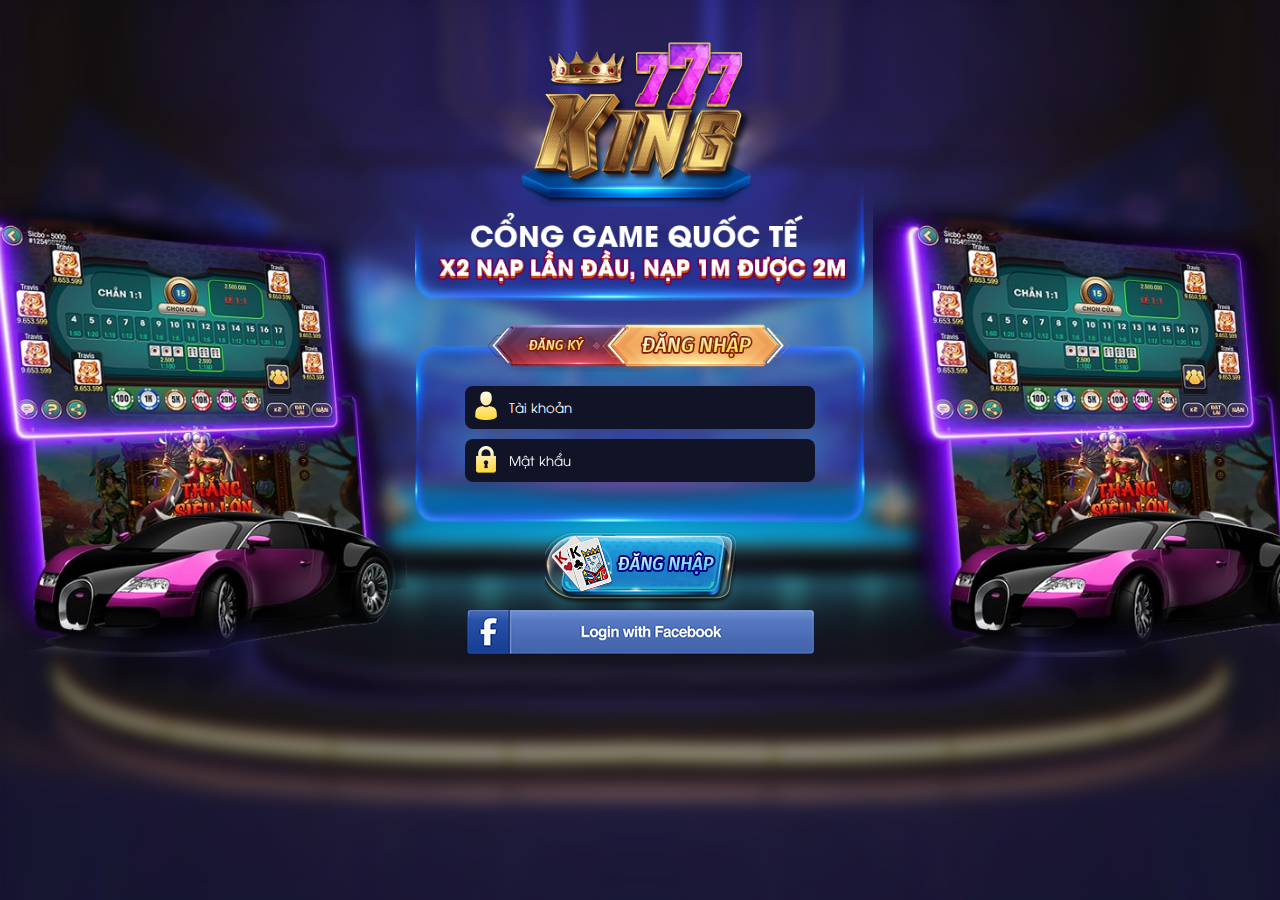
<file: v1/index.html>
<!DOCTYPE html>
<!--[if lt IE 7]>      <html class="no-js lt-ie9 lt-ie8 lt-ie7"> <![endif]-->
<!--[if IE 7]>         <html class="no-js lt-ie9 lt-ie8"> <![endif]-->
<!--[if IE 8]>         <html class="no-js lt-ie9"> <![endif]-->
<!--[if gt IE 8]>      <html class="no-js"> <!--<![endif]-->
<html>

<head>
  <meta http-equiv="Content-Type" charset="utf-8" />
  <meta http-equiv="X-UA-Compatible" content="IE=edge" />
  <link rel="icon" href="favicon.ico">
  <title>King777 v1</title>
  <meta name="description" content="" />
  <link rel="stylesheet" href="assets/styles.css" />
  <script src="scripts/jquery-1.11.3.min.js"></script>
</head>

<body>
  <!--[if lt IE 7]>
      <p class="browsehappy">
        You are using an <strong>outdated</strong> browser. Please
        <a href="#">upgrade your browser</a> to improve your experience.
      </p>
    <![endif]-->

  <div class="main_wrap">
    <div class="main_content">
      <a id="logo">
        <img src="assets/images/logo_pc.png" alt="King77" />
      </a>

      <div class="register_container">
        <ul class="nav" role="tablist">
          <li><a href="#register" class="tabRegister nav_item" role="tab">Đăng ký</a></li>
          <li><a href="#login" class="tabLogin nav_item active" role="tab">Đăng nhập</a></li>
        </ul>
        <div class="tab-content">
          <div class="tab-pane show" id="login">
            <form method="post" class="r_form">              
              <div class="r_panel">
                <div class="r_panel_inner">
                  <div class="r_control r_bg r_padding r_margin">
                    <img src="assets/images/icon-user.png" class="icon" />
                    <input type="text" placeholder="Tài khoản" id="txtUsername" name="txtUsername" />
                  </div>
                  <div class="r_control r_bg r_margin">
                    <img src="assets/images/icon-password.png" class="icon" />
                    <input type="password" placeholder="Mật khẩu" id="txtUsername" name="txtPassword" />
                  </div>
                  <!-- <div class="r_control r_bg r_margin r_error">
                  Tài khoản không hợp lệ
                </div> -->
                </div>
              </div>
              <div class="r_control">
                <a role="button"><img src="assets/images/btnLogin.png"></a>
              </div>
              <div class="r_control">
                <a role="button"><img src="assets/images/facebookLogin.png" /></a>
              </div>
            </form>
          </div>
          <div class="tab-pane" id="register">
            <form method="post" class="r_form">                    
              <div class="r_panel">
                <div class="r_panel_inner">
                  <div class="r_control r_bg r_padding r_margin">
                    <img src="assets/images/icon-user.png" class="icon" />
                    <input
                      type="text"
                      placeholder="Tài khoản (4-16 ký tự)"
                      id="txtUsername"
                      name="txtUsername"
                    />
                  </div>
                  <div class="r_control r_bg r_margin">
                    <img src="assets/images/icon-password.png" class="icon" />
                    <input
                      type="password"
                      placeholder="Mật khẩu (6-18 ký tự)"
                      id="txtPassword"
                      name="txtPassword"
                    />
                  </div>
                  <div class="r_control r_bg r_margin">
                      <img src="assets/images/icon-password.png" class="icon" />
                      <input
                        type="password"
                        placeholder="Mật khẩu (6-18 ký tự)"
                        id="txtConfirmPassword"
                        name="txtConfirmPassword"
                      />
                    </div>
                    <div class="r_control r_margin">
                      <div class="append-block r_bg">
                          <img src="assets/images/icon-captcha.png" class="icon" />
                          <input
                          type="text"
                          placeholder="CAPTCHA"
                          id="txtCaptcha"
                          name="txtCaptcha"
                          />
                      </div>
                      <img src="assets/images/captcha.jpg" alt="captcha" id="captcha" />
                      <a role="button" class="btnRefreshCaptcha"><img src="assets/images/btnRefreshCaptcha.png" alt="" /></a>
                    </div>
                  <!-- <div class="r_control r_bg r_margin r_error">
                    Tài khoản không hợp lệ
                  </div> -->
                </div>
              </div>                              
            </form>

            <div class="r_control">
                <a role="button" id="btnRegister"><img src="assets/images/btnRegister.png" /></a>
            </div>
          </div>
        </div>
      </div>
        <img src="assets/images/bannerLeft.png" class="mb_Left" />
        <img src="assets/images/bannerLeft.png" class="mb_Right" />
    </div>  
  </div>

  <script src="scripts/custom.js" defer></script>
</body>
</html>
</file>
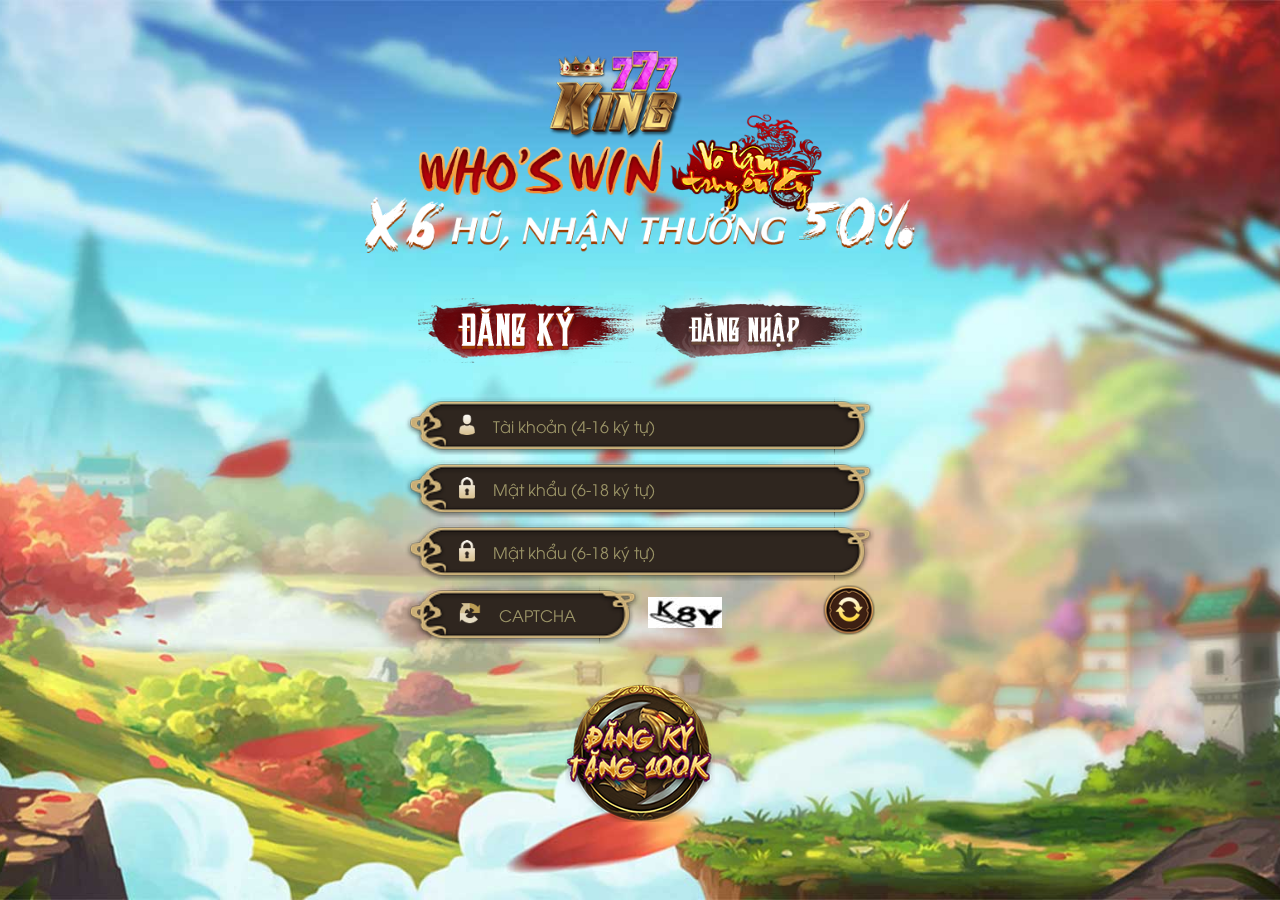
<file: v2/index.html>
<!DOCTYPE html>
<!--[if lt IE 7]>      <html class="no-js lt-ie9 lt-ie8 lt-ie7"> <![endif]-->
<!--[if IE 7]>         <html class="no-js lt-ie9 lt-ie8"> <![endif]-->
<!--[if IE 8]>         <html class="no-js lt-ie9"> <![endif]-->
<!--[if gt IE 8]>      <html class="no-js"> <!--<![endif]-->
<html>

<head>
  <meta charset="utf-8" />
  <meta name="viewport" content="width=device-width, initial-scale=1.0">
  <meta http-equiv="X-UA-Compatible" content="IE=edge" />
  <title>King77 v3</title>
  <meta name="description" content="" />
  <link rel="stylesheet" href="assets/styles.css" />
  <script src="scripts/jquery-1.11.3.min.js"></script>
</head>

<body>
  <!--[if lt IE 7]>
      <p class="browsehappy">
        You are using an <strong>outdated</strong> browser. Please
        <a href="#">upgrade your browser</a> to improve your experience.
      </p>
    <![endif]-->

  <div class="main_wrap">
    <div class="main_content">
      <a id="logo">
        <img src="assets/images/logo_pc.png" alt="King77" />
      </a>
    </div>
    <div class="register_container">
      <div class="r_form">
        <ul class="nav" role="tablist">
          <li><a href="#register" class="tabRegister nav_item active" role="tab">Đăng ký</a></li>
          <li><a href="#login" class="tabLogin nav_item" role="tab">Đăng nhập</a></li>
        </ul>

        <div class="r_panel">
          <div class="r_panel_inner">
            <div class="tab-content">
              <div class="tab-pane show" id="register">
                <form method="post" id="frmRegister" role="form">
                  <div class="r_control r_bg r_padding r_margin">
                    <div class="r_control_in">
                      <img src="assets/images/icon-user.png" class="icon" />
                      <input type="text" placeholder="Tài khoản (4-16 ký tự)" id="txtUsername" name="txtUsername" />
                    </div>
                  </div>
                  <div class="r_control r_bg r_margin">
                    <div class="r_control_in">
                      <img src="assets/images/icon-password.png" class="icon" />
                      <input type="password" placeholder="Mật khẩu (6-18 ký tự)" id="txtPassword" name="txtPassword" />
                    </div>
                  </div>
                  <div class="r_control r_bg r_margin">
                    <div class="r_control_in">
                      <img src="assets/images/icon-password.png" class="icon" />
                      <input type="password" placeholder="Mật khẩu (6-18 ký tự)" id="txtConfirmPassword"
                        name="txtConfirmPassword" />
                    </div>
                  </div>
              <div class="r_control r_margin">
                <div class="append-block r_bg">
                  <div class="r_control_in">
                    <img src="assets/images/icon-captcha.png" class="icon"  style="width:22px" />
                    <input type="text" placeholder="CAPTCHA" id="txtCaptcha" name="txtCaptcha" />
                  </div>
                </div>
                <img src="assets/images/captcha.jpg" alt="captcha" id="captcha"/>
                <a role="button" class="btnRefreshCaptcha"><img src="assets/images/btnRefreshCaptcha.png" alt="" /></a>
              </div>              
              <div class="text-center">
                  <a role="button" id="btnSubmitRegister"><img src="assets/images/btnRegister1.png" alt="" /></a>
              </div>
              </form>
            </div>
            <div class="tab-pane" id="login">
              <form method="post" id="frmLogin" role="form">
                <div class="r_control r_bg r_padding r_margin">
                  <div class="r_control_in">
                    <img src="assets/images/icon-user.png" class="icon" />
                    <input type="text" placeholder="Tài khoản" id="txtUsername" name="txtUsername" />
                  </div>
                </div>
                <div class="r_control r_bg r_margin">
                  <div class="r_control_in">
                    <img src="assets/images/icon-password.png" class="icon" />
                    <input type="password" placeholder="Mật khẩu" id="txtUsername" name="txtPassword" />
                  </div>
                </div>
                <div class="r_control r_bg r_margin r_error">
                  <div class="r_control_in">
                      Tài khoản không hợp lệ
                  </div>
                </div>
                <div class="r_control">
                  <a role="button" id="btnLogin"><img src="assets/images/btnLogin.png" /></a>
                </div>
                <div class="r_control">
                  <a role="button" id="fbLogin"><img src="assets/images/facebookLogin.png" /></a>
                </div>
              </form>
            </div>       
          </div>
        </div>
      </div>
      </form>
    </div>
  </div>

  <script src="scripts/custom.js"></script>
</body>

</html>
</file>
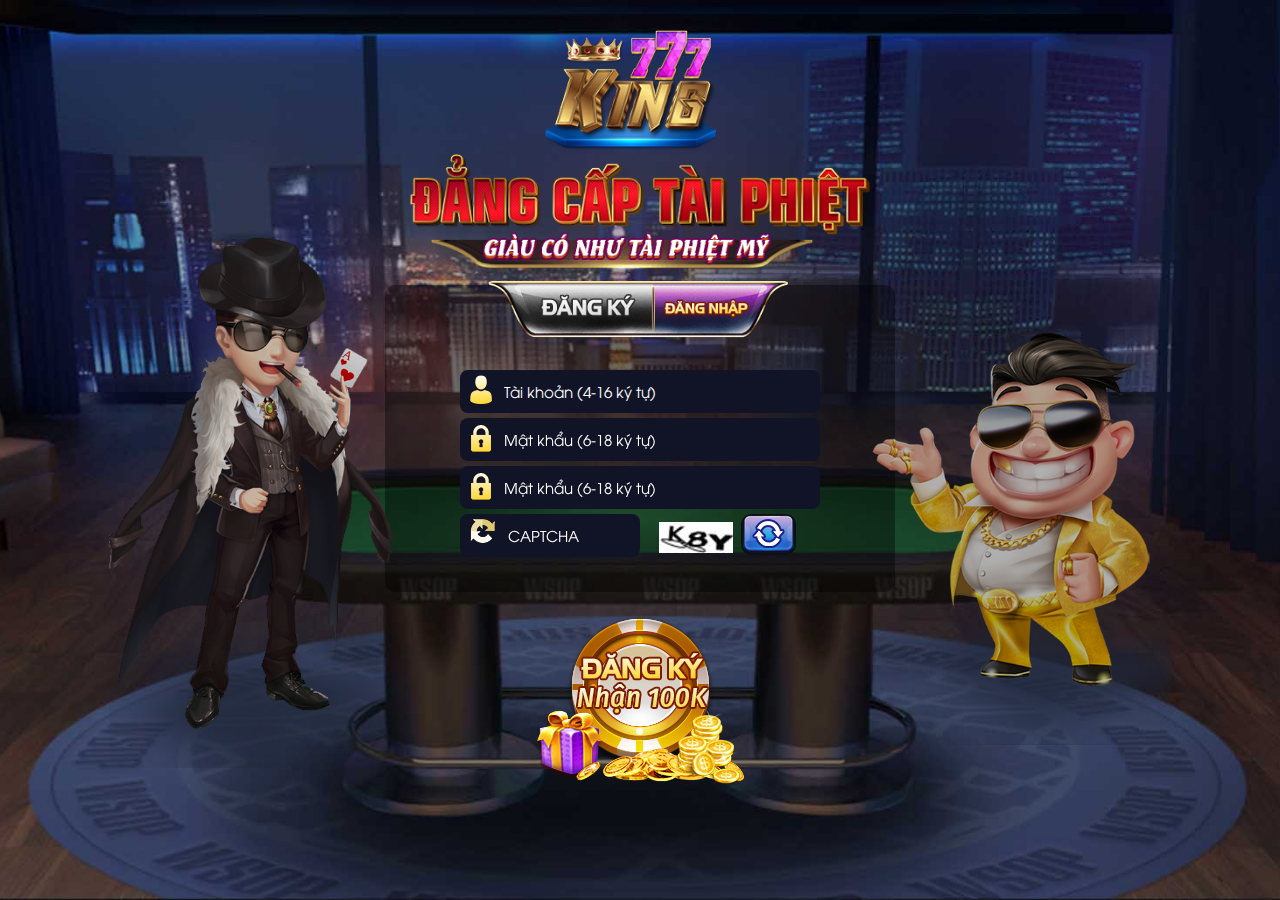
<file: v3/index.html>
<!DOCTYPE html>
<!--[if lt IE 7]>      <html class="no-js lt-ie9 lt-ie8 lt-ie7"> <![endif]-->
<!--[if IE 7]>         <html class="no-js lt-ie9 lt-ie8"> <![endif]-->
<!--[if IE 8]>         <html class="no-js lt-ie9"> <![endif]-->
<!--[if gt IE 8]>      <html class="no-js"> <!--<![endif]-->
<html>

<head>
  <meta http-equiv="Content-Type" charset="utf-8" />
  <meta http-equiv="X-UA-Compatible" content="IE=edge" />
  <link rel="icon" href="favicon.ico">
  <title>Tải game King777</title>
  <meta name="description" content="" />
  <link rel="stylesheet" href="assets/stylez.css" />
  <script src="scripts/jquery-1.11.3.min.js"></script>
</head>

<body>
  <!--[if lt IE 7]>
            <p class="browsehappy">You are using an <strong>outdated</strong> browser. Please <a href="#">upgrade your browser</a> to improve your experience.</p>
        <![endif]-->

  <div class="main_wrap">
    <div class="main_content">
      <a id="logo">
        <img src="assets/images/logo_mb.png" alt="King77" />
      </a>
    </div>
    
    <div class="register_container">
      <ul class="nav" role="tablist">
        <li><a href="#register" class="tabRegister nav_item" role="tab">Đăng ký</a></li>
        <li><a href="#login" class="tabLogin nav_item active" role="tab">Đăng nhập</a></li>
      </ul>

      <div class="tab-content">
        <div class="tab-pane show" id="register">
          <form method="post" class="r_form">
            <div class="r_panel">
              <div class="r_panel_inner">
                <div class="r_control r_bg r_padding r_margin">
                  <img src="assets/images/icon-user.png" class="icon" />
                  <input type="text" placeholder="Tài khoản (4-16 ký tự)" id="txtUsername" name="txtUsername" />
                </div>
                <div class="r_control r_bg r_margin">
                  <img src="assets/images/icon-password.png" class="icon" />
                  <input type="password" placeholder="Mật khẩu (6-18 ký tự)" id="txtPassword" name="txtPassword" />
                </div>
                <div class="r_control r_bg r_margin">
                  <img src="assets/images/icon-password.png" class="icon" />
                  <input type="password" placeholder="Mật khẩu (6-18 ký tự)" id="txtConfirmPassword"
                    name="txtConfirmPassword" />
                </div>
                <div class="r_control r_margin">
                  <div class="append-block r_bg">
                    <img src="assets/images/icon-captcha.png" class="icon" />
                    <input type="text" placeholder="CAPTCHA" id="txtCaptcha" name="txtCaptcha" />
                  </div>
                  <img src="assets/images/captcha.jpg" alt="captcha" id="captcha" />
                  <a role="button" class="btnRefreshCaptcha"><img src="assets/images/btnRefreshCaptcha.png"
                      alt="" /></a>
                </div>
                <!-- <div class="r_control r_bg r_margin r_error">
                          Tài khoản không hợp lệ
                        </div> -->
              </div>
            </div>
          </form>
          <div class="r_control">
            <a role="button" id="btnRegister"><img src="assets/images/btnRegister.png" /></a>
          </div>
        </div>
        <div class="tab-pane" id="login">
          <form method="post" class="r_form">
            <div class="r_panel">
              <div class="r_panel_inner">
                <div class="r_control r_bg r_padding r_margin">
                  <img src="assets/images/icon-user.png" class="icon" />
                  <input type="text" placeholder="Tài khoản" id="txtUsername" name="txtUsername" />
                </div>
                <div class="r_control r_bg r_margin">
                  <img src="assets/images/icon-password.png" class="icon" />
                  <input type="password" placeholder="Mật khẩu" id="txtPassword" name="txtPassword" />
                </div>
              </div>
            </div>
            <div class="r_control">
              <a role="button" id="btnLogin"><img src="assets/images/btnLogin.png" /></a>
            </div>
          </form>
          <div class="r_control">
            <a role="button" id="loginFb"><img src="assets/images/facebookLogin.png" /></a>
          </div>
        </div>
      </div>
      <img src="assets/images/model1.png" alt="" class="model" id="model1" />
      <img src="assets/images/model2.png" alt="" class="model" id="model2" />

     
    </div>

  </div>

  <script src="scripts/custom.js"></script>
</body>

</html>
</file>
<file: v1/assets/styles.css>
html, body, div, span, applet, object, iframe,
h1, h2, h3, h4, h5, h6, p, blockquote, pre,
a, abbr, acronym, address, big, cite, code,
del, dfn, em, img, ins, kbd, q, s, samp,
small, strike, strong, sub, sup, tt, var,
b, u, i, center,
dl, dt, dd, ol, ul, li,
fieldset, form, label, legend,
table, caption, tbody, tfoot, thead, tr, th, td,
article, aside, canvas, details, embed, 
figure, figcaption, footer, header, hgroup, 
menu, nav, output, ruby, section, summary,
time, mark, audio, video {
	margin: 0;
	padding: 0;
	border: 0;
	font-size: 100%;
	vertical-align: baseline;
}
body {
	line-height: 1;
}
img{max-width:100%; border:none; background:none;}
ol, ul {
	list-style: none;
}
blockquote, q {
	quotes: none;
}
blockquote:before, blockquote:after,
q:before, q:after {
	content: '';
	content: none;
}
table {
	border-collapse: collapse;
	border-spacing: 0;
}
strong { font-weight:bold;}
a, a:hover { text-decoration:none;}
a[role='button']{cursor: pointer;}
a[role='button']:hover{opacity: 0.8;}
@font-face {
  font-family: UTMAvo;
  src: url("fonts/UTM Avo.ttf");
}
@font-face {
  font-family: UTMHelveBold;
  src: url("fonts/UTM HelveBold.ttf");
}
.main_content{
  width: 450px;
  margin:0 auto;
  text-align: center;
  position: relative;
}
#logo{display: block; margin-top: 39px;}
.register_container{ 
  margin-top: 40px; 
  text-align: center;
  position: relative;
}
body {
    font-family: Tahoma, Geneva, sans-serif;
    font-size: 12px;
    line-height: 18px;
    background: #161432  url(images/bg.png) center top no-repeat;
    background-size: 100% auto;
    color: #cdc39f;
}
.main_wrap {
    position: fixed;
    z-index: 99;
    width: 100%;
    height: 100%;
    display: block;
    text-align: center;
}
.r_panel{  
  background: url(images/bgFormBottom.png) bottom left no-repeat;
  position: relative;
  margin-bottom: 10px;
  background-size: 100%;
}
.r_panel_inner{  
  padding: 30px 50px 30px;
  background: url(images/bgFormTop.png) top left no-repeat;
  background-size: 100%;
}

.r_form{
    position: relative;
}
.nav{
  background: transparent url(images/formTitle.png) no-repeat center center;
  background-size: 100%;
  height: 68px;
  position: absolute;
  z-index: 99;
  top: -34px;
  left: 16%;
}
.nav.register{
  background: transparent url(images/formTitle-dk.png) no-repeat center center;
  background-size: 100%;
}
.nav li{display: inline-block; height: 68px; line-height: 68px; width: 150px;}
.nav li a{display: block; width: 100%; text-indent: -9999px;}
.formTitle{
  position: absolute;
  top: -51px;
  left: 61px;
  z-index: 99;
}
.r_error{color:yellow;line-height: 43px;}
.r_control{overflow: hidden;}
.r_control .icon {
  float: left;
  padding: 4.5px 10px 0 10px;
}
.r_margin{
  margin:10px 0;
}
.r_control input {
  display: block;
  float: left;
  width: calc(100% - 60px);
  border: 0;
  border: none;
  background: none;
  font-family: 'UTMAvo';
  outline: none;
  color: #fff;
  white-space: nowrap;
  line-height: 41px;
  box-sizing: border-box;
}
.r_control .icon{
  float: left;
  padding-left: 10px;
}
.r_bg{
  background-color: #111426;
  border-radius: 8px;
}
.mb_Left, .mb_Right{
  position: absolute;
  top: 150px
}
.mb_Left{  
  left: -458px;
}
.mb_Right{  
  right: -458px;
}
.append-block{
  float: left;
  width: 50%;
}
#captcha{
  float: left;
  margin: 5px;
}
.btnRefreshCaptcha{float: right;}
.tab-content .tab-pane {display: none;}
.tab-content .tab-pane.show {display: block;}
::-webkit-input-placeholder {color: #fff;}
:-ms-input-placeholder {color: #fff;}
:-moz-input-placeholder {color: #fff;}
:-o-input-placeholder {color: #fff;}
::placeholder {color: #fff;}


@media (max-width: 1200px)  {  
  .mb_Left,.mb_Right{
    width: 280px;
  }
  .mb_Left{  
    left: -285px;
  }
  .mb_Right{  
    right: -285px;
  }
}
</file>
<file: v2/assets/styles.css>
html, body, div, span, applet, object, iframe,
h1, h2, h3, h4, h5, h6, p, blockquote, pre,
a, abbr, acronym, address, big, cite, code,
del, dfn, em, img, ins, kbd, q, s, samp,
small, strike, strong, sub, sup, tt, var,
b, u, i, center,
dl, dt, dd, ol, ul, li,
fieldset, form, label, legend,
table, caption, tbody, tfoot, thead, tr, th, td,
article, aside, canvas, details, embed, 
figure, figcaption, footer, header, hgroup, 
menu, nav, output, ruby, section, summary,
time, mark, audio, video {
	margin: 0;
	padding: 0;
	border: 0;
	font-size: 100%;
	vertical-align: baseline;
}
body {
	line-height: 1;
}
img{max-width:100%; border:none; background:none;}
ol, ul {
	list-style: none;
}
blockquote, q {
	quotes: none;
}
blockquote:before, blockquote:after,
q:before, q:after {
	content: '';
	content: none;
}
table {
	border-collapse: collapse;
	border-spacing: 0;
}
strong { font-weight:bold;}
a, a:hover { text-decoration:none;}
a[role='button']{cursor: pointer;}
a[role='button']:hover{opacity: 0.8;}
@font-face {
  font-family: UTMAvo;
  src: url("fonts/UTM Avo.ttf");
}
@font-face {
  font-family: UTMHelveBold;
  src: url("fonts/UTM HelveBold.ttf");
}
.main_content{
  text-align: center;
}
html{height: 100%;width: 100%;}
#logo{display: block; margin-top: 50px;}
#logo img{width:550px;}
.tab-content .tab-pane{
    display:none;
}
.tab-content .tab-pane.show{
  display:block;
}
.register_container{  
  text-align: center;
  margin: 0 auto;
}
body {
    font-family: Tahoma, Geneva, sans-serif;
    font-size: 12px;
    line-height: 18px;
    background: #161432  url(images/bg.jpg) center top no-repeat;
    background-size: cover;
    color: #cdc39f;
}
.main_wrap {
    position: fixed;
    z-index: 99;
    width: 100%;
    height: 100%;
    display: block;
    text-align: center;
}
.nav{
  display: flex;
  padding: 40px 0 0;
  flex-wrap: nowrap;
  justify-content: space-evenly;
}
.nav > li{text-align: center;}

.nav .nav_item{
  display: inline-block;
  width: 216px;
  text-indent: -9999px;
  height: 65px; 
  text-decoration: none;
}
.tabRegister {
  background: transparent url(images/sprt_register.png) left bottom no-repeat;  
}
.tabRegister.active {
  background-position:left top;  
}
.tabLogin {
  background: transparent url(images/sprt_login.png) left bottom no-repeat;  
}
.tabLogin.active {
  background-position:left top;  
}


.r_panel{  
  position: relative;
  margin-bottom: 10px;
  background-size: 100%;
}
.r_panel_inner{  
  padding: 30px 0;
  background-size: 100%;
}
.r_control .append-block{
  float: left;
  width: 50%;
  margin: 0;
  position: relative;
}
.r_form{
    display: inline-block; 
    position: relative;
}
.formTitle{
  position: absolute;
  top: -51px;
  left: 61px;
  z-index: 99;
}

.r_error{color:yellow;line-height: 43px;;}
.r_error .r_control_in{ padding-left: 48px}
.r_control{position: relative; margin:3px 0;overflow: hidden;}
.r_bg.r_control::after, .append-block.r_bg:after {position: absolute; content: ''; background: transparent url(images/input-c.png) no-repeat right center;width: 40.9px; height: 100%; top:0; right:0}
.r_control input {
  display: block;
  float: left;
  width: calc(100% - 95px);
  border: 0;
  border: none;
  background: none;
  font-family: 'UTMAvo';
  outline: none;
  color: #fff;
  white-space: nowrap;
  line-height: 58px;  
  box-sizing: border-box;
  font-size: 16px;
}
.r_control .icon{
    float: left;
    padding: 18px 16px 0 54px;
    width: 16px;
}
.r_bg .r_control_in{
  background: transparent url(images/input.png) no-repeat left center;
}
.clearfix::after {
  content: "";
  clear: both;
  display: table;
}
.r_control_in{    
    overflow: hidden;
    margin-right: 40px;
}
.main_banner img{
  position: absolute;
}
#btnLogin{
  display:inline-block;
  margin:25px 0;
}
.btnRefreshCaptcha, #captcha{float: left; margin-left: 8px;}
#captcha{margin-top: 12px;}
#btnSubmitRegister{display: inline-block;  padding-top: 35px;}
.btnRefreshCaptcha{float: right;height: 50px}
.btnRefreshCaptcha img{height: 100%;}
::-webkit-input-placeholder {color: #9b9467;}
:-ms-input-placeholder {color: #9b9467;}
:-moz-input-placeholder {color: #9b9467;}
:-o-input-placeholder {color: #9b9467;}
::placeholder {color: #9b9467;}
.text-center{text-align: center;}

@media screen and (max-width:600px) {  
    .r_form{min-width: 300px;}
}

@media screen and (max-height:800px) {
  #logo {
      margin-top: 7px;
  }
  #logo img{width: 420px;}
  .nav{
    padding:15px 0 0;
  }
  .r_panel_inner{
    padding: 10px 0 0;
  }
  #btnLogin{
    margin: 8px 0;
  }
  .nav .nav_item img{width: 180px;}
  #btnSubmitRegister{padding-top: 10px;}
  .r_control input{    line-height: 51px;}
}
</file>
<file: v3/assets/stylez.css>
html, body, div, span, applet, object, iframe,
h1, h2, h3, h4, h5, h6, p, blockquote, pre,
a, abbr, acronym, address, big, cite, code,
del, dfn, em, img, ins, kbd, q, s, samp,
small, strike, strong, sub, sup, tt, var,
b, u, i, center,
dl, dt, dd, ol, ul, li,
fieldset, form, label, legend,
table, caption, tbody, tfoot, thead, tr, th, td,
article, aside, canvas, details, embed, 
figure, figcaption, footer, header, hgroup, 
menu, nav, output, ruby, section, summary,
time, mark, audio, video {
	margin: 0;
	padding: 0;
	border: 0;
	font-size: 100%;
	vertical-align: baseline;
}
body {
	line-height: 1;
}
img{max-width:100%; border:none; background:none;}
ol, ul {
	list-style: none;
}
blockquote, q {
	quotes: none;
}
blockquote:before, blockquote:after,
q:before, q:after {
	content: '';
	content: none;
}
table {
	border-collapse: collapse;
	border-spacing: 0;
}
strong { font-weight:bold;}
a, a:hover { text-decoration:none;}
a[role='button']{cursor: pointer;}
a[role='button']:hover{opacity: 0.8;}
@font-face {
  font-family: UTMAvo;
  src: url("fonts/UTM Avo.ttf");
}
@font-face {
  font-family: UTMHelveBold;
  src: url("fonts/UTM HelveBold.ttf");
}
.nav{
    background: transparent url(images/formTitle.png) no-repeat center center;
    background-size: 100%;
    height: 68px;
    position: absolute;
    z-index: 99;
    top: -34px;
    left: 16%;
  }
  .nav.register{
    background: transparent url(images/formTitle-dk.png) no-repeat center center;
    background-size: 100%;
  }
.tab-content .tab-pane {display: none;}
.tab-content .tab-pane.show {display: block;}
.main_content{
  text-align: center;
}
#logo{display: block; margin-top: 30px;}
#logo img{width: 460px;}
.register_container{  
  text-align: center;
  margin: 0 auto;
  position: relative;
}
.register_container .model{
    position: absolute;
    top: -103px;
}
#model1{
    left: -380px;;
}
#model2{
    right: -380px;
}
#btnLogin{margin:10px 0 0; display: block}
#loginFb{display: block; margin: 20px 0 0;}
html,body{width:100%; height: 100%;}
body {
    font-family: Tahoma, Geneva, sans-serif;
    font-size: 12px;
    line-height: 18px;
    background: #161432  url(images/bg.jpg) center top no-repeat;
    background-size: auto 100%;
    color: #cdc39f;
}
.nav{
    background: transparent url(images/loginTitle.png) no-repeat center center;
    background-size: 100%;
    height: 77px;
    position: absolute;
    z-index: 99;
    top: -13px;
    left: 20%;
  }
  .nav.register{
    background: transparent url(images/registerTitle.png) no-repeat center center;
    background-size: 100%;
  }
  .nav li{display: inline-block; height: 68px; line-height: 68px; width: 150px;}
  .nav li a{display: block; width: 100%; text-indent: -9999px;}
.main_wrap {
    position: fixed;
    z-index: 99;
    width: 100%;
    height: 100%;
    display: block;
    text-align: center;
}
.register_container{
    width: 510px;
    margin:0 auto;
    position: relative;
}
.r_error{color:yellow;line-height: 43px;}
.r_control{overflow: hidden;}
.r_control .icon {
  float: left;
  padding: 4.5px 10px 0 10px;
}
.r_control input {
    display: block;
    float: left;
    width: calc(100% - 60px);
    border: 0;
    border: none;
    background: none;
    font-family: 'UTMAvo';
    outline: none;
    color: #fff;
    white-space: nowrap;
    line-height: 41px;
    box-sizing: border-box;
    font-size: 15px;
  }
  .r_control input::placeholder{
      color: white;
  }
  .r_control .icon{
    float: left;
    padding-left: 10px;
  }
  .r_control .append-block{
      float: left;
      width: 50%;
      margin: 0;
  }
  .r_bg{
    background-color: #111426;
    border-radius: 8px;
    margin:5px 0;
  }
  .r_form{
      padding: 80px 75px 32px;      
      position:relative;
      background-color: rgb(0 0 0 / 38%);
      border-radius: 10px;
  }
  .formTitle{
      top:-3px;
      position: absolute;
      left: 54px;
  }
  .btnRefreshCaptcha, #captcha{display: inline-block; vertical-align: middle;margin-right: 5px;}
  #btnRegister{margin-top: 25px;display: block; }
 
  @media (max-width: 767px) {
      .model{display: none;}
      .register_container{width: 80%;}
      .r_form{
        padding:80px 29px 32px
      }
      .formTitle{width: 73%;}
      body{height: initial;}
  }

  @media (min-width: 768px) {
    .model{display: block;width:250px;position: absolute;}
    #model1{
        left: -229px;;
    }
    #model2{
        right: -229px;
    }

    .register_container .model {
        top: 43px;
    }
}

  @media (min-width: 1024px) {
    .model{display: block;top:0}
    .model{ width:300px}
    #model1{
        left: -276px;;
    }
    #model2{
        right: -276px;
    }
    .register_container .model {
        top: -50px;
    }
}
@media (min-width: 1100px) {
    .model{display: block;top:-103px;width:300px}
    #model1{
        left: -276px;;
    }
    #model2{
        right: -276px;
    }
}
</file>
